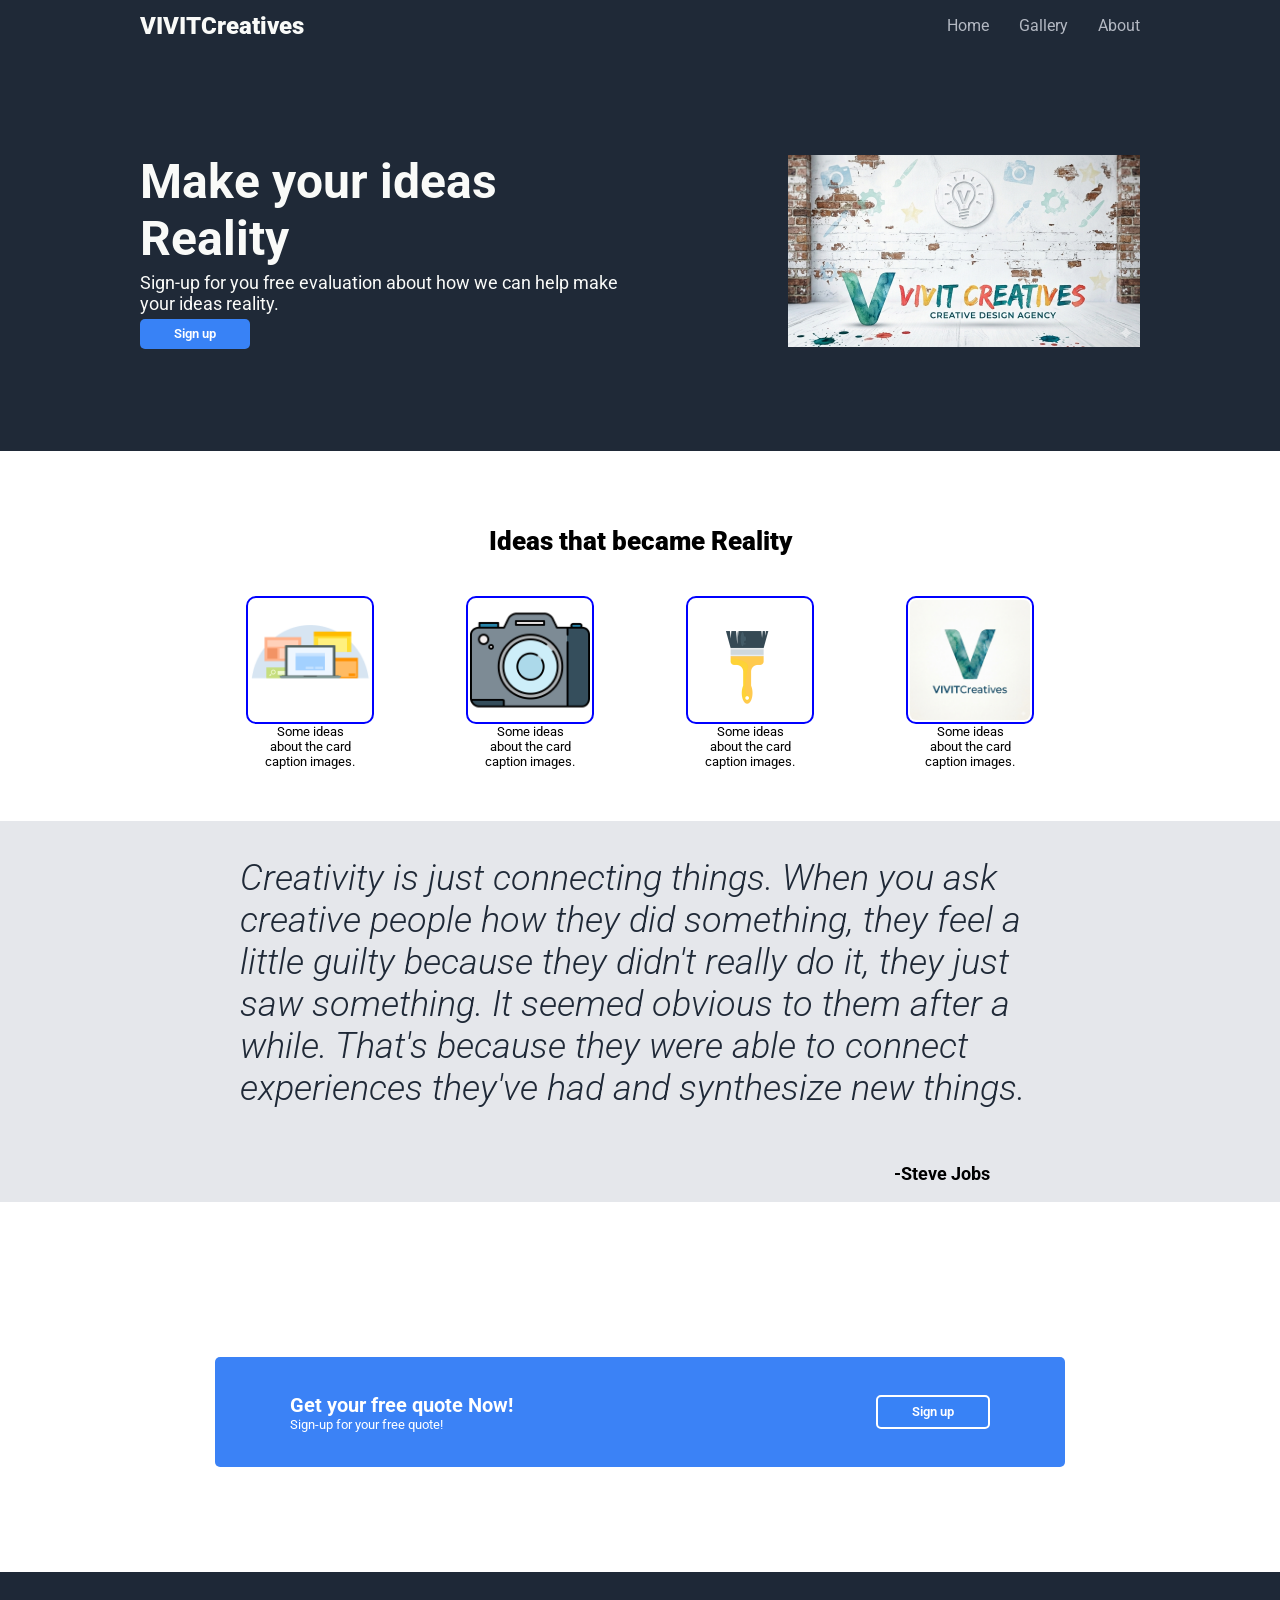
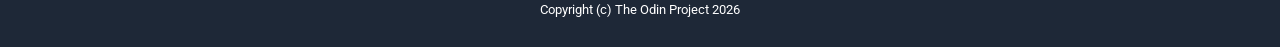
<file: index.html>
<!DOCTYPE html>
<html lang="en">
<head>
    <meta charset="UTF-8">
    <meta name="viewport" content="width=device-width, initial-scale=1.0">
    <title>Odin Project - Vivit Creatives</title>
    <link href="css/style.css" rel="stylesheet" />
    <link rel="preconnect" href="https://fonts.googleapis.com">
    <link rel="preconnect" href="https://fonts.gstatic.com" crossorigin>
    <link href="https://fonts.googleapis.com/css2?family=Roboto:ital,wght@0,100..900;1,100..900&display=swap" rel="stylesheet">
</head>
<body>
    <div id="header">
        <div class="header-top">
            <div id="header_logo"><span class="logo_v">VIVIT</span><span class="logo_c">Creatives</span></div>
            <div id="menu_container">
                <ul class="menu-items">
                    <li class="menu-item">
                        <a href="#home">Home</a>
                    </li>
                    <li class="menu-item">
                        <a href="#gallery">Gallery</a>
                    </li>
                    <li class="menu-item">
                        <a href="#about">About</a>
                    </li>
                </ul>
            </div>
        </div>
    </div>
    <div id="main_header">
            <div>
                <div class="hb-left">
                    <h1>Make your ideas Reality</h1>
                    <div class="content">
                        <p>Sign-up for you free evaluation about how we can help make your ideas reality.</p>
                    </div>
                    <div class="button-bar"><a href="#signup" class="u-btn-fill">Sign up</a></div>
                    
                </div>
                <div class="hb-right">
                    <img src="images/vc_logo.png" alt="VIVIT Creatives Logo">
                </div>
            </div>
    </div>

    <div id="content" >
        <div id="misc_stuff"> 
            <div>
                <div class="header">
    Ideas that became Reality
                </div>
                <div class="content">
                    <div class="card"> 
                        <img src="images/c1.png" alt="card image 1">
                        <div class="caption">Some ideas about the card caption images.</div>
                    </div>
                    <div class="card"> 
                        <img src="images/c2.png" alt="card image 2">
                        <div class="caption">Some ideas about the card caption images.</div>
                    </div>
                    <div class="card"> 
                        <img src="images/c3.png" alt="card image 3">
                        <div class="caption">Some ideas about the card caption images.</div>
                    </div>
                    <div class="card"> 
                        <img src="images/c4.png" alt="card image 4">
                        <div class="caption">Some ideas about the card caption images.</div>
                    </div>
                </div>
            </div>
        </div>
        <div id="block_quote">
            <div>
                <p class="quote">
                    Creativity is just connecting things. When you ask creative people how they did something, they feel a little guilty because they didn't really do it, they just saw something. It seemed obvious to them after a while. That's because they were able to connect experiences they've had and synthesize new things.
                </p>

                <p class="citation">-Steve Jobs</p>
                </div>
        </div>
        <div id="actions">
            <div class="card">
                <div class="information">
                    <h1>Get your free quote Now!</h1>
                    <p>Sign-up for your free quote!</p>
                </div>
                <div class="button-bar">
                    <a href="#signup" class="u-btn-nofill">Sign up</a>
                </div>
            </div>
        </div>
    </div>
    <div id="footer">
        <div>Copyright (c) The Odin Project 2026</div>
    </div>
</body>
</html>
</file>
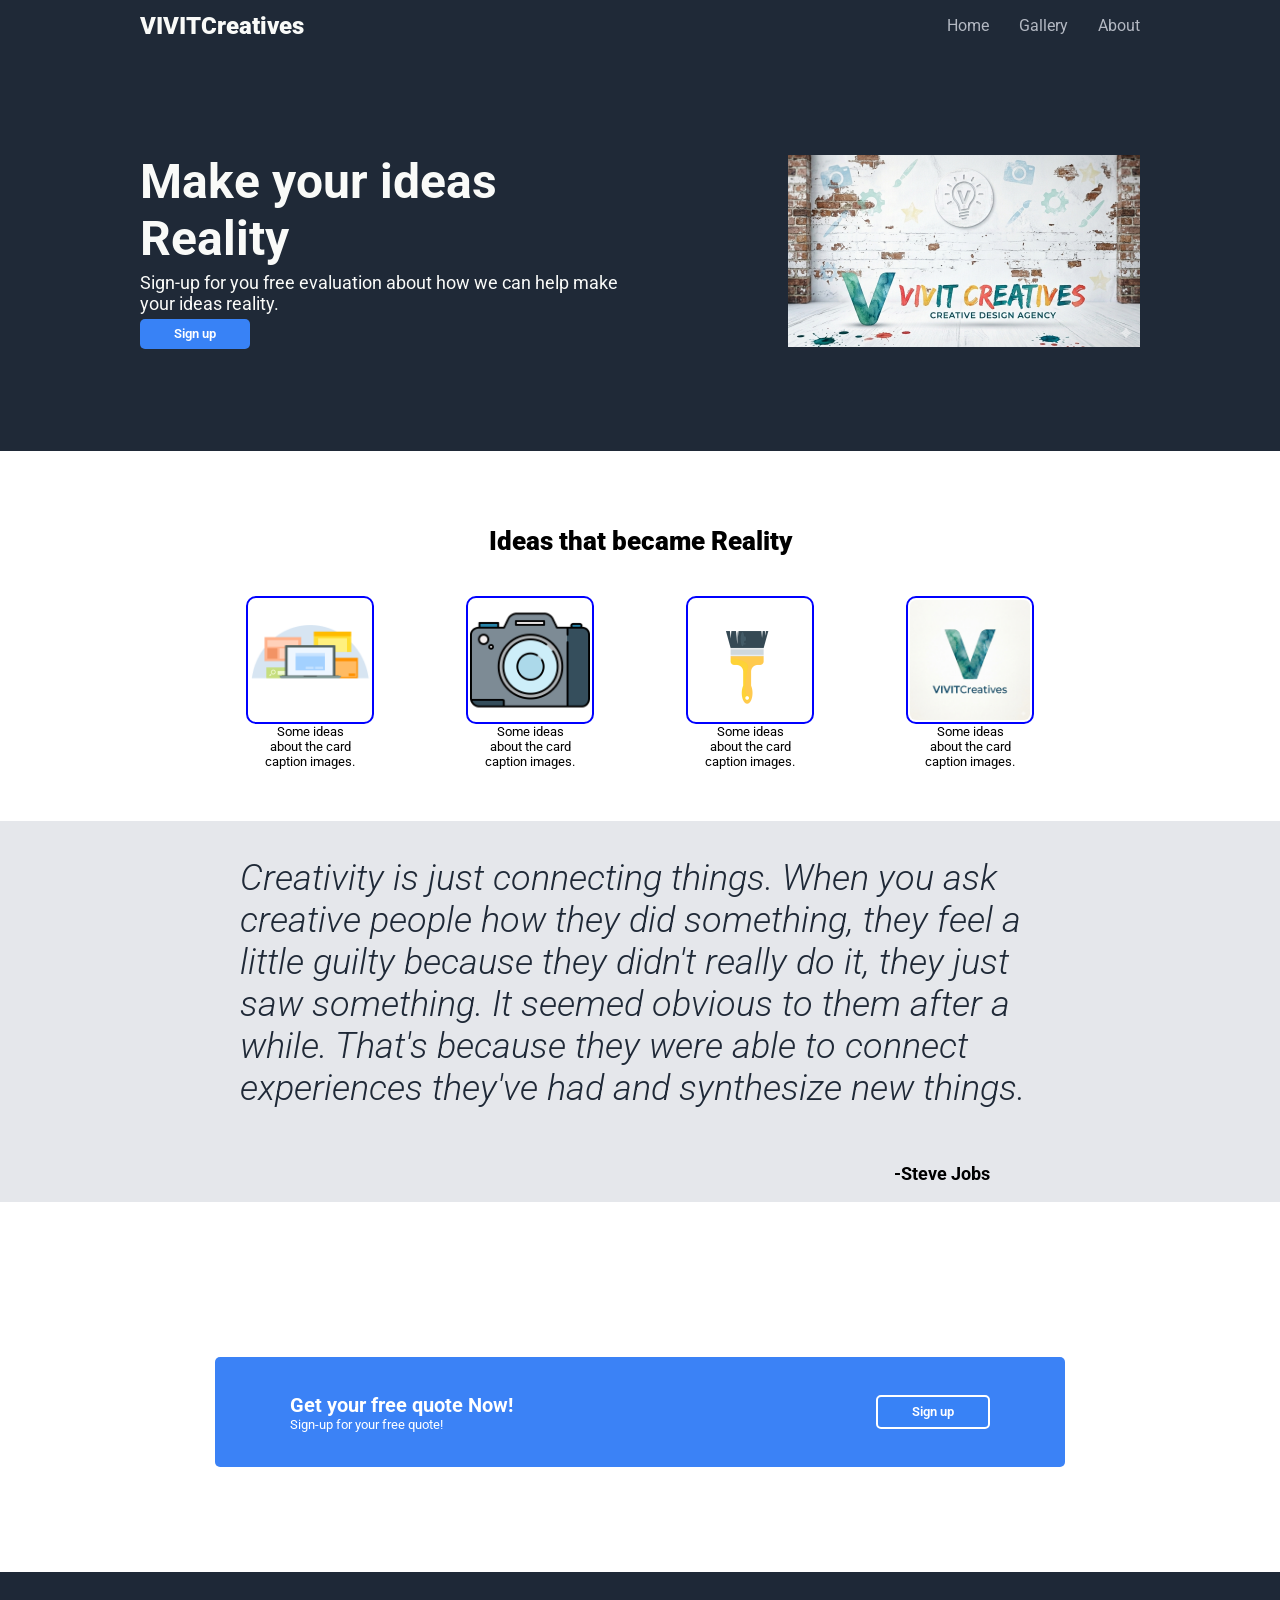
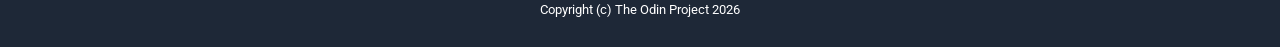
<file: html/index.html>
<!DOCTYPE html>
<html lang="en">
<head>
    <meta charset="UTF-8">
    <meta name="viewport" content="width=device-width, initial-scale=1.0">
    <title>Vivit Creatives</title>
    <link href="../css/style.css" rel="stylesheet" />
    <link rel="preconnect" href="https://fonts.googleapis.com">
    <link rel="preconnect" href="https://fonts.gstatic.com" crossorigin>
    <link href="https://fonts.googleapis.com/css2?family=Roboto:ital,wght@0,100..900;1,100..900&display=swap" rel="stylesheet">
</head>
<body>
    <div id="header">
        <div class="header-top">
            <div id="header_logo"><span class="logo_v">VIVIT</span><span class="logo_c">Creatives</span></div>
            <div id="menu_container">
                <ul class="menu-items">
                    <li class="menu-item">
                        <a href="#home">Home</a>
                    </li>
                    <li class="menu-item">
                        <a href="#gallery">Gallery</a>
                    </li>
                    <li class="menu-item">
                        <a href="#about">About</a>
                    </li>
                </ul>
            </div>
        </div>
    </div>
    <div id="main_header">
            <div>
                <div class="hb-left">
                    <h1>Make your ideas Reality</h1>
                    <div class="content">
                        <p>Sign-up for you free evaluation about how we can help make your ideas reality.</p>
                    </div>
                    <div class="button-bar"><a href="#signup" class="u-btn-fill">Sign up</a></div>
                    
                </div>
                <div class="hb-right">
                    <img src="../images/vc_logo.png" alt="VIVIT Creatives Logo">
                </div>
            </div>
    </div>

    <div id="content" >
        <div id="misc_stuff"> 
            <div>
                <div class="header">
    Ideas that became Reality
                </div>
                <div class="content">
                    <div class="card"> 
                        <img src="../images/c1.png" alt="card image 1">
                        <div class="caption">Some ideas about the card caption images.</div>
                    </div>
                    <div class="card"> 
                        <img src="../images/c2.png" alt="card image 2">
                        <div class="caption">Some ideas about the card caption images.</div>
                    </div>
                    <div class="card"> 
                        <img src="../images/c3.png" alt="card image 3">
                        <div class="caption">Some ideas about the card caption images.</div>
                    </div>
                    <div class="card"> 
                        <img src="../images/c4.png" alt="card image 4">
                        <div class="caption">Some ideas about the card caption images.</div>
                    </div>
                </div>
            </div>
        </div>
        <div id="block_quote">
            <div>
                <p class="quote">
                    Creativity is just connecting things. When you ask creative people how they did something, they feel a little guilty because they didn't really do it, they just saw something. It seemed obvious to them after a while. That's because they were able to connect experiences they've had and synthesize new things.
                </p>

                <p class="citation">-Steve Jobs</p>
                </div>
        </div>
        <div id="actions">
            <div class="card">
                <div class="information">
                    <h1>Get your free quote Now!</h1>
                    <p>Sign-up for your free quote!</p>
                </div>
                <div class="button-bar">
                    <a href="#signup" class="u-btn-nofill">Sign up</a>
                </div>
            </div>
        </div>
    </div>
    <div id="footer">
        <div>Copyright (c) The Odin Project 2026</div>
    </div>
</body>
</html>
</file>
<file: css/style.css>
html { 
    font-family: "Roboto", sans-serif; 
}
body { 
    display: flex; 
    flex-direction: column; 
    justify-content: space-between;
    margin: 0; 
    margin-bottom: auto; 
}

.roboto-100 {
  font-family: "Roboto", sans-serif;
  font-optical-sizing: auto;
  font-weight: 100;
  font-style: normal;
  font-variation-settings:
    "wdth" 100;
}

#header {
    background-color: #1F2937; 
    color: #F9FAF8;
    display: flex; 
    flex-direction: column; 
    align-items: center;
    justify-content: center;
    column-gap: 100px; 
    row-gap: 50px; 
    flex-grow: 0; 
}

#header > div { 
    display: flex; 
    flex-direction: row; 
    justify-content: center;
    width: 1000px;
    gap: 50px;
}

#header .header-top { 
    justify-content: space-between; 
    align-items: center;
}

.menu-container { 
    display: flex; 
    flex-direction: row; 
    justify-content: space-between;
    align-items: first;
}

#content { 
    display: flex; 
    background-color: white; 
    flex-direction: column;
    
    justify-content: center;
    row-gap: 50px;  

}

#content > div { 
    display: flex;
    flex-basis: 320px;
    width: auto; 
    flex-grow: 1; 
}

#main_header { 
    display: flex; 
    flex-direction: column; 
    column-gap: 50px;
    justify-content: center;
    align-items: center;
    background-color: #1F2937; 
    color: #F9FAF8;
    height: 400px; 
}

#main_header > div { 
    display: flex;  
    flex-direction: row; 
   justify-content: space-between;
   align-items: center;
   width: 1000px;
}

.hb-right { 
    width: 50%; 
    display: flex; 
    justify-content: flex-end;
}

.hb-right img {
    width: 352px; 
    height: 192px; 
    background-color: #6c757d;
    display: block; 
}

.hb-left {
    width: 50%; 
    display: flex; 
    flex-direction: column; 
    justify-content: start;
    gap: 5px; 

}

.hb-left h1 {
    margin-top: 0px;
    margin-bottom: 0px; 
    font-size: 48px;
    
}
.hb-left p {
    font-size: 18px; 
    margin-top: 0px;
    margin-bottom: 0px; 
}

#footer { 
    display: flex; 
    justify-content: center;
    align-items: center;
    background-color: #1e2837;
    height: 75px; 
    color: white;
    font-size: .8em; 
}

#header_logo {
    font-size: x-large; 
    font-weight: 900;
    font-size: 24px; 
    color: #F9FAF8;

}

#misc_stuff { 
    display: flex; 
    align-items: center; 
    justify-content: center;

}

#misc_stuff > div { 
    display: flex; 
    flex-direction: column;
    justify-content: space-between;
    align-items: center; 
    gap: 40px; 
}

#misc_stuff > div > .header {
    font-size: 1.6em; 
    font-weight: 1000; 
    height: auto; 
}

#misc_stuff > div > .content {
    display: flex; 
    flex-direction: row; 
    justify-content: space-evenly;
    width: 1000px; 
    
}

#block_quote { 
    display: flex; 
    flex-direction: column;
    justify-content: center;
    align-items: center;
    background-color: #E5E7EB;
}

#block_quote > div {
    display: flex; 
    justify-content: center;
    flex-direction: column; 
    flex-shrink: 0; 
    flex-grow: 1;
}


#block_quote .quote { 
    font-style: italic; 
    justify-content: space-around;
    font-size: 36px; 
    color: #1f2937; 
    font-weight: 300; 
    width: 800px; 
}

#block_quote .citation {
    font-weight: bold; 
    font-size: large; 
    align-self: flex-end; 
    margin-right: 50px; 
}

#actions { 
    display: flex; 
    flex-direction: column;
    align-items: center;
    justify-content: center;
    
}

#actions .card {
    display: flex; 
    flex-direction: row; 
    justify-content: space-between;
    align-items: center;
    flex-basis: 110px; 
    width: 700px; 
    border-radius: 5px;
    padding-left: 75px; 
    padding-right: 75px; 
    background-color: #3b82f6;
    color: white;
}

#actions .card .information {
    font-size: smaller; 
}

#actions .card .information h1 {
    font-size: 1.5em; 
    margin-bottom: 0px; 
    padding-bottom: 0px;
}

#actions .card .information p {
    font-size: 1em; 
    margin-top: 0px; 
    padding-top: 0px;
}

.content .card { 
    width: 100px; 
    height: 100px; 
    display: flex; 
    align-items: center;
    flex-direction: column;
    justify-content: space-around;

}

.content .card img { 
    display: block;
    width: 120px; 
    height: 120px;  
    border: 2px solid blue;
    border-radius: 10px; 
    padding: 2px; 
}

.content .card .caption {
    font-size: smaller; 
    text-align: center; 
}

#menu-container { 
    
    padding: 20px; 
    margin-top: 0; 
}

.menu-items { 
    list-style-type: none;
    display: flex; 
    flex-direction: row; 
    gap: 30px; 

}

.menu-items a {
    color: #b3b8c2; 
    text-decoration: none;
    
}

.button-bar a {
    display: block; 
    color: white; 
    font-weight: 600;
    font-size: 13px;
    border-radius: 5px; 
    text-align: center; 
    padding: 5px; 
    background-color: #3882f6;
    width: 100px; 
    height: 20px;  
    line-height: 20px; 
    text-decoration: none; 
    
}

#actions .button-bar a {
    border: 2px solid white; 
}
</file>
